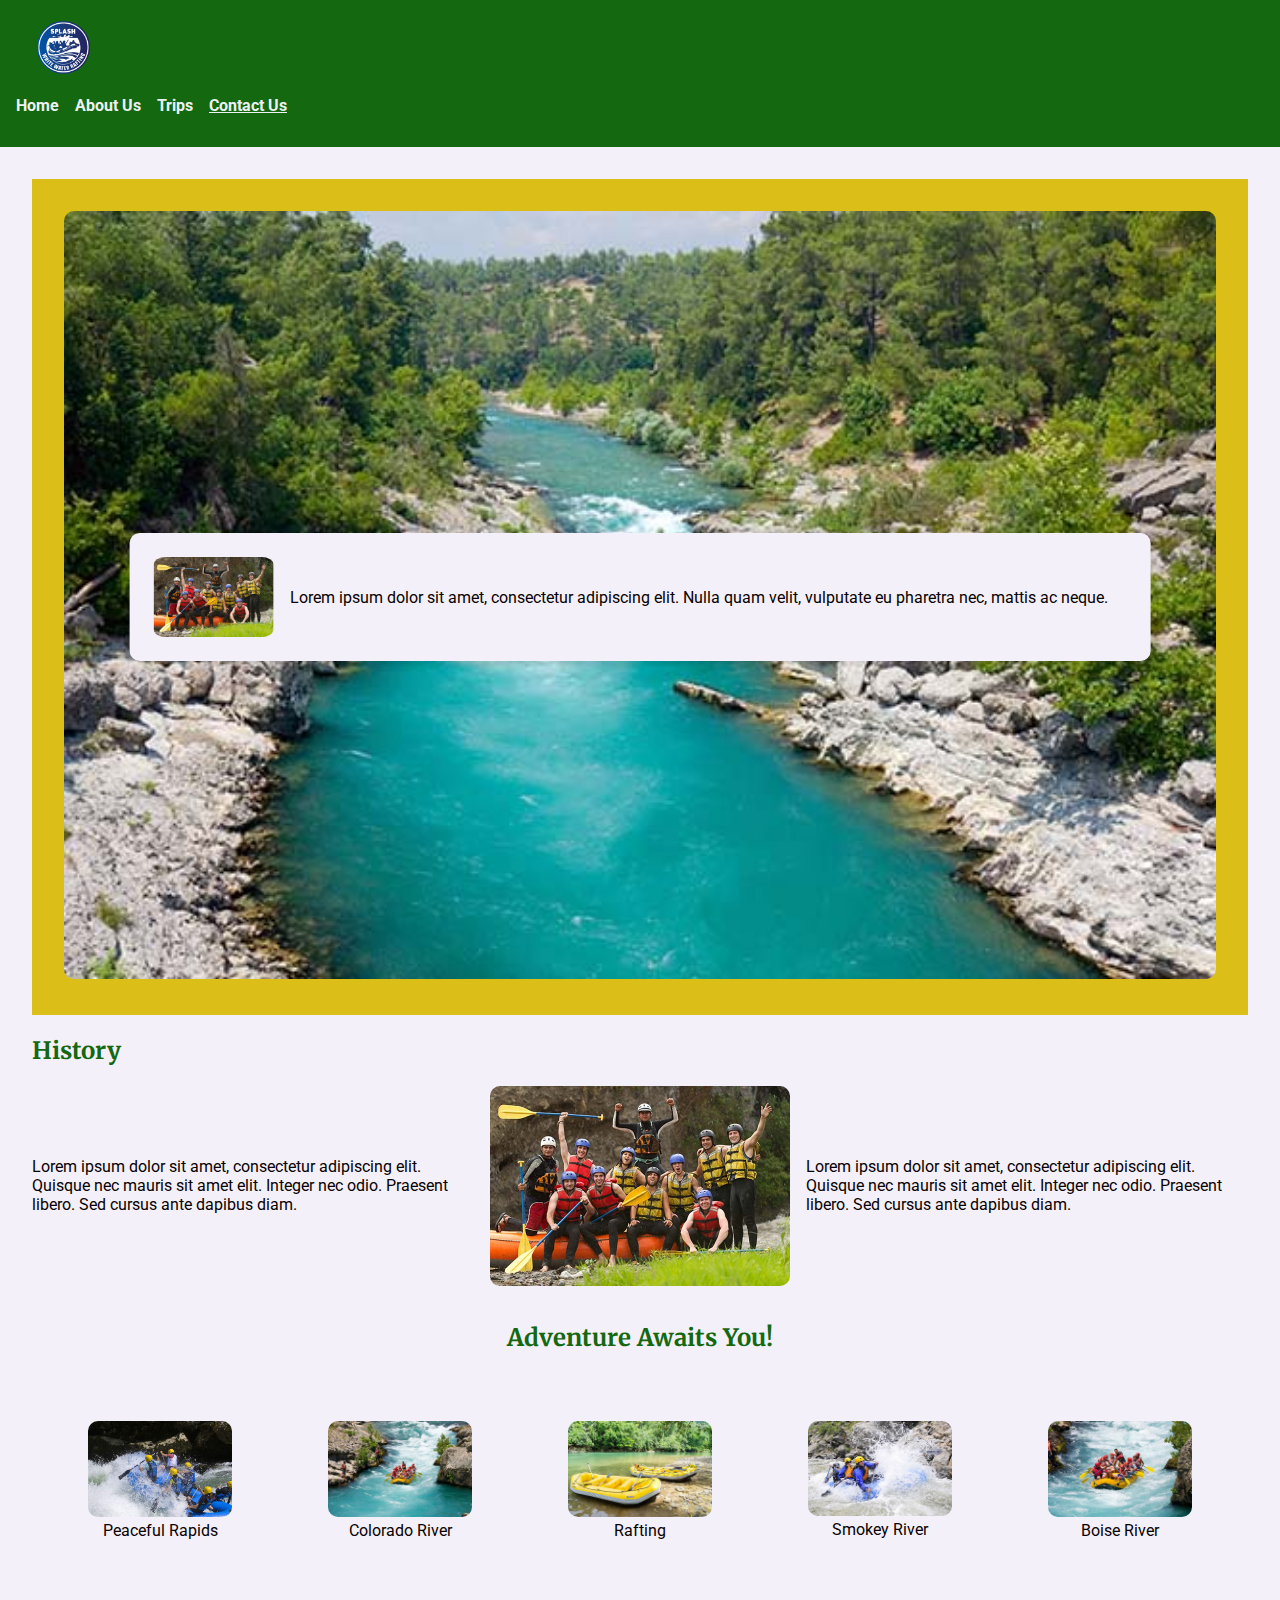
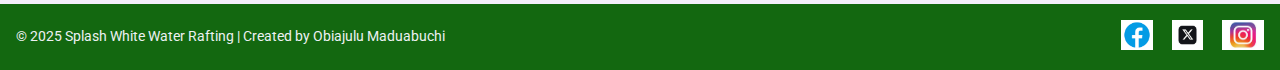
<file: wwr/about.html>
<!DOCTYPE html>
<html lang="en">
<head>
    <meta charset="UTF-8">
    <meta name="viewport" content="width=device-width, initial-scale=1.0">
    <meta name="description" content="Obiajulu Maduabuchi BYU-Idaho WDD 130 course about us page">
    <meta name="author" content="Obiajlu Maduabuchi">
    <title>About Us - Splash White Water Rafting</title>
    <!-- Google Fonts -->
    <link rel="preconnect" href="https://fonts.googleapis.com">
    <link rel="preconnect" href="https://fonts.gstatic.com" crossorigin>
    <link href="https://fonts.googleapis.com/css2?family=Merriweather:wght@400;700;900&family=Roboto:wght@400;700&display=swap" rel="stylesheet">
    <!-- CSS File -->
    <link rel="stylesheet" href="styles/rafting.css">
</head>
<body>
    <!-- Header Section -->
    <header>
        <div id="header-grid">
            <img src="./images/z-splash.png" alt="White Water Rafting Logo" id="logo">
            <nav>
                <ul>
                    <li><a href="index.html">Home</a></li>
                    <li><a href="about.html">About Us</a></li>
                    <li><a href="trips.html">Trips</a></li>
                    <li><a href="contact.html" aria-current="page">Contact Us</a></li>
                </ul>
            </nav>
        </div>
    </header>
    <!-- Main Section -->
    <main>
        <!-- Hero Section -->
        <div class="hero">
            <img src="./images/rafting1.jpg" alt="Hero Image of Rafting">
            <h1>White Water Rafting</h1>
            <article>
                <img src="./images/rafting2.jpg" alt="Happy Client">
                <p>
                    Lorem ipsum dolor sit amet, consectetur adipiscing elit. Nulla quam velit, vulputate eu pharetra nec, mattis ac neque.
                </p>
            </article>
        </div>
         <section class="history">
            <h2>History</h2>
            <div class="history-body">
               <p>Lorem ipsum dolor sit amet, consectetur adipiscing elit. Quisque nec mauris sit amet elit. Integer nec odio. Praesent libero. Sed cursus ante dapibus diam.</p>
               <img src="images/rafting8.jpg" alt="History">
               <p>Lorem ipsum dolor sit amet, consectetur adipiscing elit. Quisque nec mauris sit amet elit. Integer nec odio. Praesent libero. Sed cursus ante dapibus diam.</p>
            </div>
        </section>
        <!-- Adventure Section -->
        <section class="adventure-container">
            <div class="adventure-header">
                <h2>Adventure Awaits You!</h2>
            </div>
            <div class="adventure-item">
                <figure>
                <img src="./images/rafting3.jpg" alt="Adventure Image 1">
                <figcaption>Peaceful Rapids</figcaption>
            </figure>
            </div>
            <div class="adventure-item">
                <figure>
                <img src="./images/rafting4.jpg" alt="Adventure Image 2">
                <figcaption>Colorado River</figcaption>
            </figure>
            </div>
            <div class="adventure-item">
                 <figure>
                <img src="./images/rafting5.jpg" alt="Adventure Image 3">
                <figcaption>Rafting</figcaption>
            </figure>
            </div>
            <div class="adventure-item">
                <figure>
                <img src="./images/rafting6.jpg" alt="Adventure Image 4">
                <figcaption>Smokey River</figcaption>
            </figure>
            </div>
            <div class="adventure-item">
                <figure>
                <img src="images/rafting7.jpg" alt="Adventure Image 5">
                <figcaption>Boise River</figcaption>
            </figure>
            </div>
        </section>
    </main>
    <!-- Footer Section -->
    <footer>
        <p>&copy; 2025 Splash White Water Rafting | Created by Obiajulu Maduabuchi </p>
        <div id="social-icons">
        <a href="https://facebook.com"><img src="images/facebook_image.png" alt="Facebook"></a>
        <a href="https://twitter.com"><img src="images/x_icon.png" alt="Twitter"></a>
        <a href="https://instagram.com"><img src="images/insta_image.jpg" alt="Instagram"></a>
    </div>
    </footer>
</body>
</html>
</file>
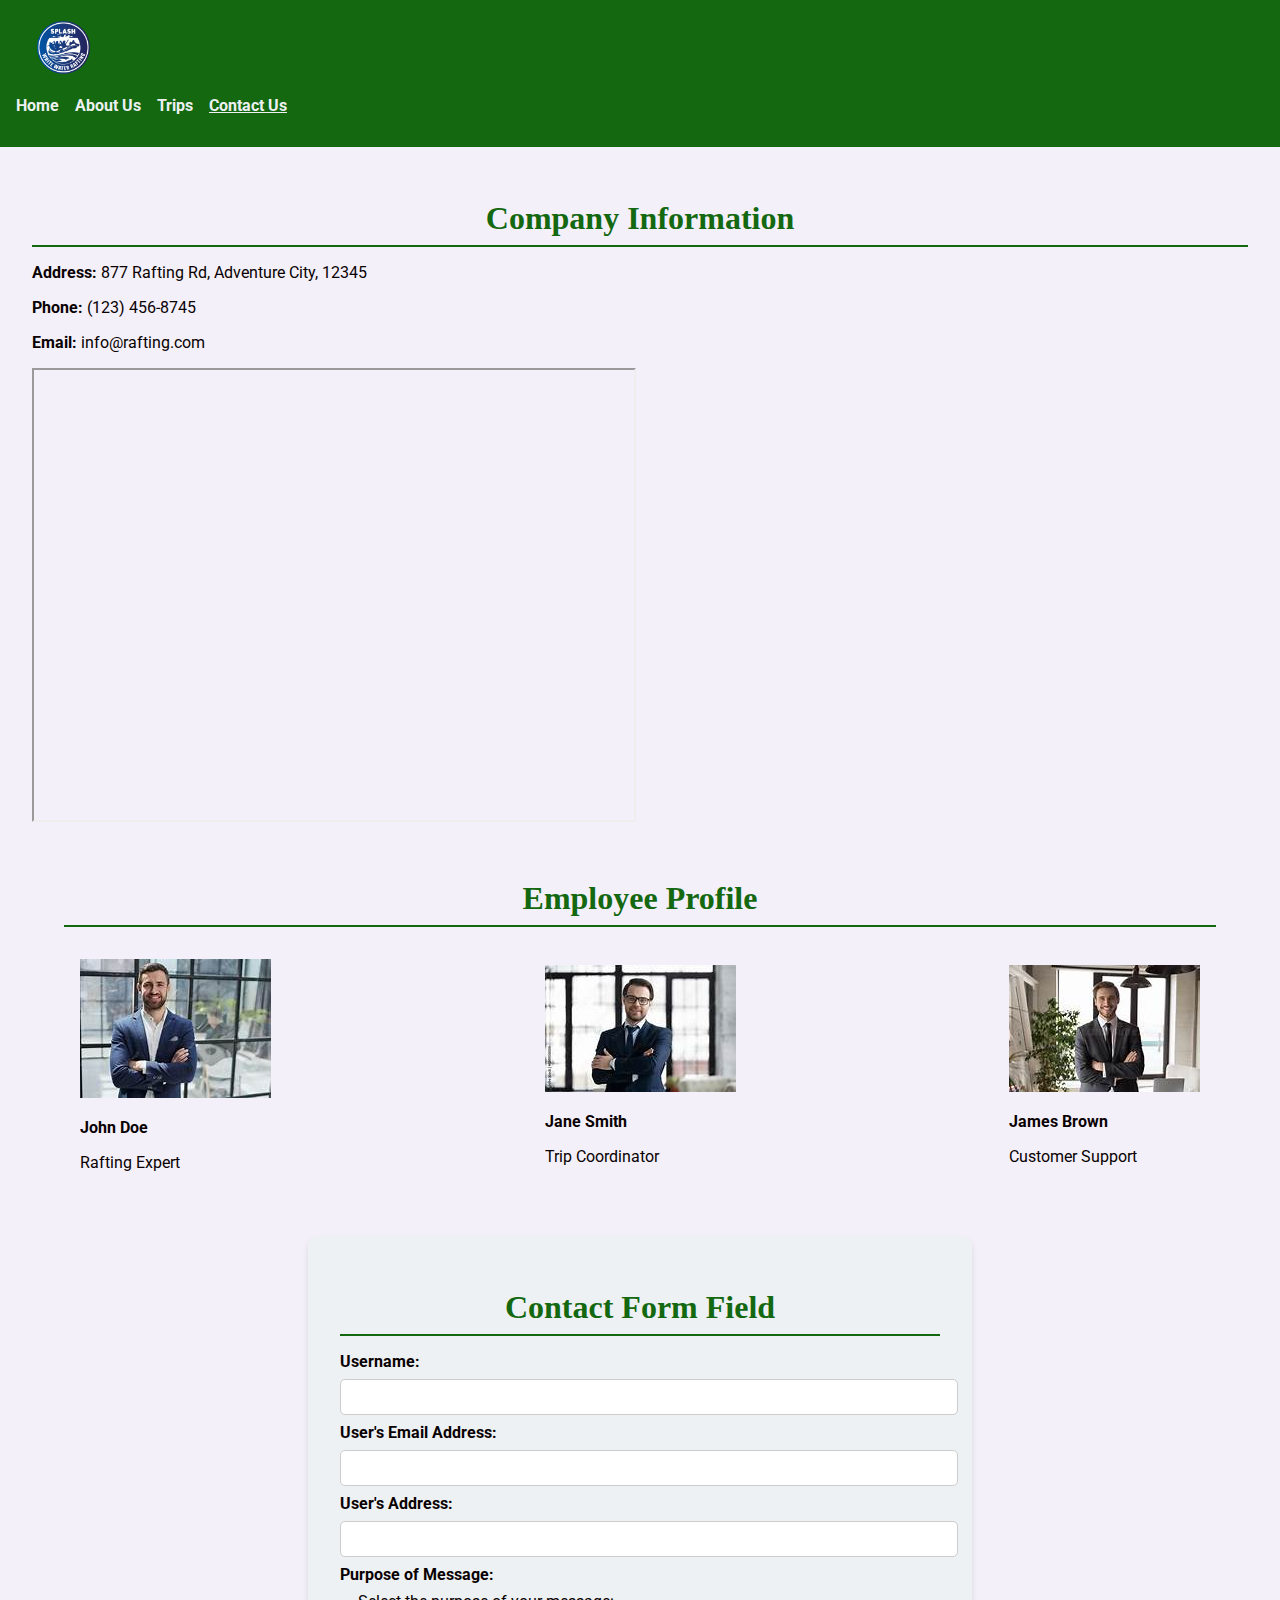
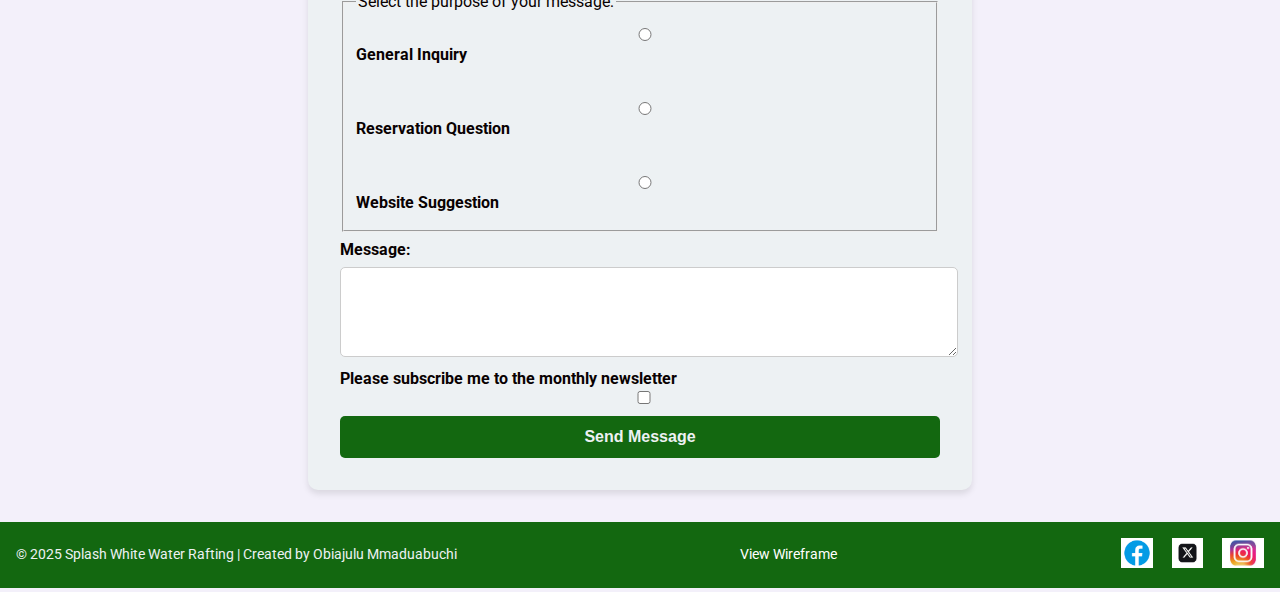
<file: wwr/contact.html>
<!DOCTYPE html>
<html lang="en">
<head>
    <meta charset="UTF-8">
    <meta name="viewport" content="width=device-width, initial-scale=1.0">
    <meta name="description" content="Contact Splash Water Rafting for inquiries, reservations, or suggestions.">
    <meta name="author" content="Obiajlu Mmaduabuchi">
    <title>Contact Us - Splash White Water Rafting</title>
    <!-- Preconnect Links -->
    <link rel="preconnect" href="https://fonts.gstatic.com" crossorigin>
    <link rel="preconnect" href="https://fonts.googleapis.com">

    <!-- Google Font Reference -->
    <link href="https://fonts.googleapis.com/css2?family=Roboto:wght@400;700&display=swap" rel="stylesheet">

    <!-- Custom Stylesheet -->
    <link rel="stylesheet" href="styles/rafting.css">
</head>
<body>
    <header>
        <div id="header-grid">
            <img src="./images/z-splash.png" alt="White Water Rafting Logo" id="logo">
            <nav>
                <ul>
                    <li><a href="index.html">Home</a></li>
                    <li><a href="about.html">About Us</a></li>
                    <li><a href="trips.html">Trips</a></li>
                    <li><a href="contact.html" aria-current="page">Contact Us</a></li>
                </ul>
            </nav>
        </div>
    </header>

    <main>
        <section class="contact-info">
            <div class="company-info">
                <h1>Company Information</h1>
                <p><strong>Address:</strong> 877 Rafting Rd, Adventure City, 12345</p>
                <p><strong>Phone:</strong> (123) 456-8745</p>
                <p><strong>Email:</strong> info@rafting.com</p>
                <div class="map">
                    <iframe src="https://www.google.com/maps/embed?pb=..." width="600" height="450" allowfullscreen="" loading="lazy"></iframe>
                </div>
            </div>

            <div class="employee-profiles">
                <h1>Employee Profile</h1>
                <div class="employees-container">
                    <div class="employee-card">
                        <img src="images/employee.jpg" alt="John Doe">
                        <p><strong>John Doe</strong></p>
                        <p>Rafting Expert</p>
                    </div>
                    <div class="employee-card">
                        <img src="images/employee_two.jpg" alt="Jane Smith">
                        <p><strong>Jane Smith</strong></p>
                        <p>Trip Coordinator</p>
                    </div>
                    <div class="employee-card">
                        <img src="images/employee_three.jpg" alt="James Brown">
                        <p><strong>James Brown</strong></p>
                        <p>Customer Support</p>
                    </div>
                </div>
            </div>

            <div class="contact-form">
                <h1>Contact Form Field</h1>
                <form action="#" method="post">
                    <label for="username">Username:</label>
                    <input type="text" id="username" name="username" required>
                    
                    <label for="email">User's Email Address:</label>
                    <input type="email" id="email" name="email" required>
                    
                    <label for="address">User's Address:</label>
                    <input type="text" id="address" name="address" required>
                    
                    <label for="general-inquiry">Purpose of Message:</label>
                    <fieldset>
                      <legend>Select the purpose of your message:</legend>
                      <label>
                          <input type="radio" name="message-purpose" value="general" id="general-inquiry">
                          General Inquiry
                      </label>
                      <br>
                      <label>
                          <input type="radio" name="message-purpose" value="reservation" id="reservation-question">
                          Reservation Question
                      </label>
                      <br>
                      <label>
                          <input type="radio" name="message-purpose" value="suggestion" id="website-suggestion">
                          Website Suggestion
                      </label>
                    </fieldset>         
                    <label for="message">Message:</label>
                    <textarea id="message" name="message" rows="4" required></textarea>
                    
                    <div class="form-footer">
                        <label for="subscribe" class="check-area">
                            Please subscribe me to the monthly newsletter
                            <input type="checkbox" id="subscribe" name="subscribe" value="yes">
                        </label>
                        <button type="submit">Send Message</button>
                    </div>
                </form>
            </div>
        </section>
    </main>

    <footer>
        <p>&copy; 2025 Splash White Water Rafting | Created by Obiajulu Mmaduabuchi</p>
        <a href="https://app.moqups.com/X5Gldw2R7hFzZBiAlWsBYLgU9DUskseB/view/page/ad64222d5">View Wireframe</a>
        <div id="social-icons">
            <a href="https://facebook.com"><img src="./images/facebook_image.png" alt="Facebook"></a>
            <a href="https://twitter.com"><img src="images/x_icon.png" alt="Twitter"></a>
            <a href="https://instagram.com"><img src="images/insta_image.jpg" alt="Instagram"></a>
        </div>
    </footer>
</body>
</html>
</file>
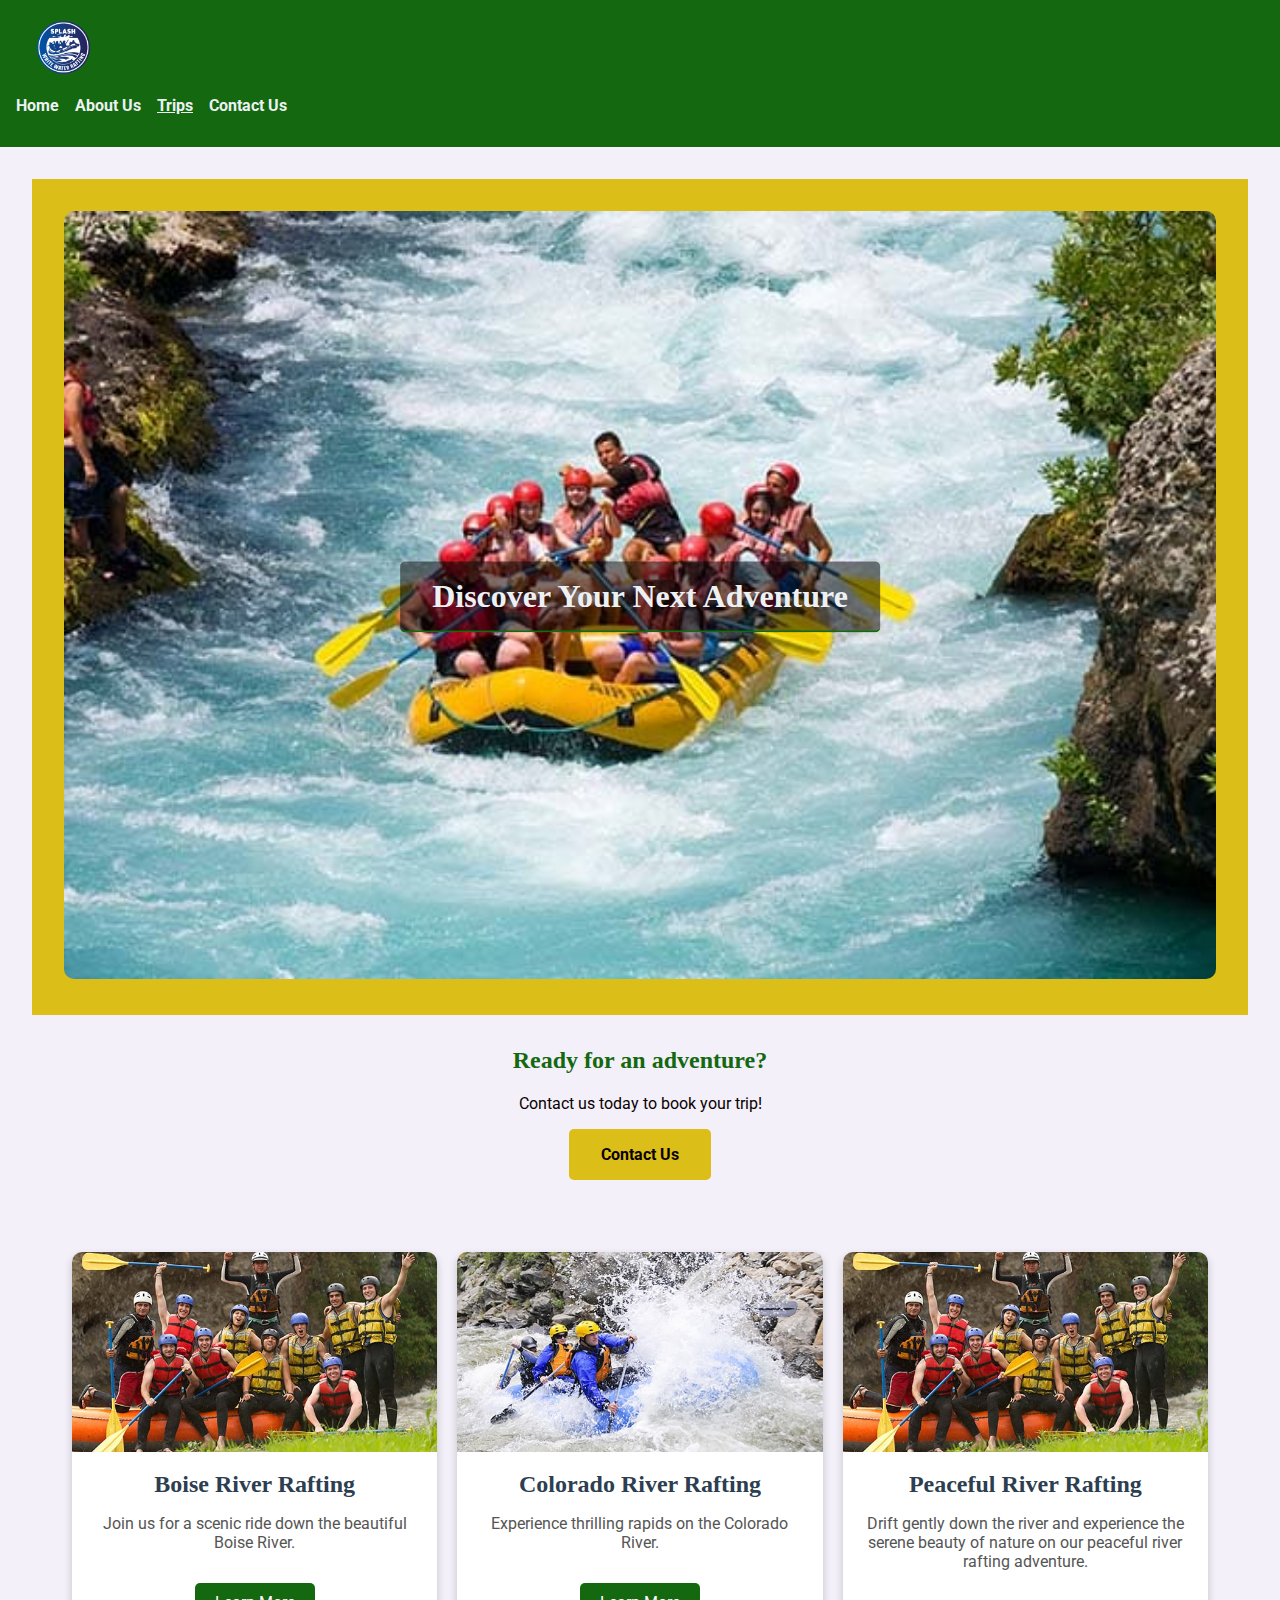
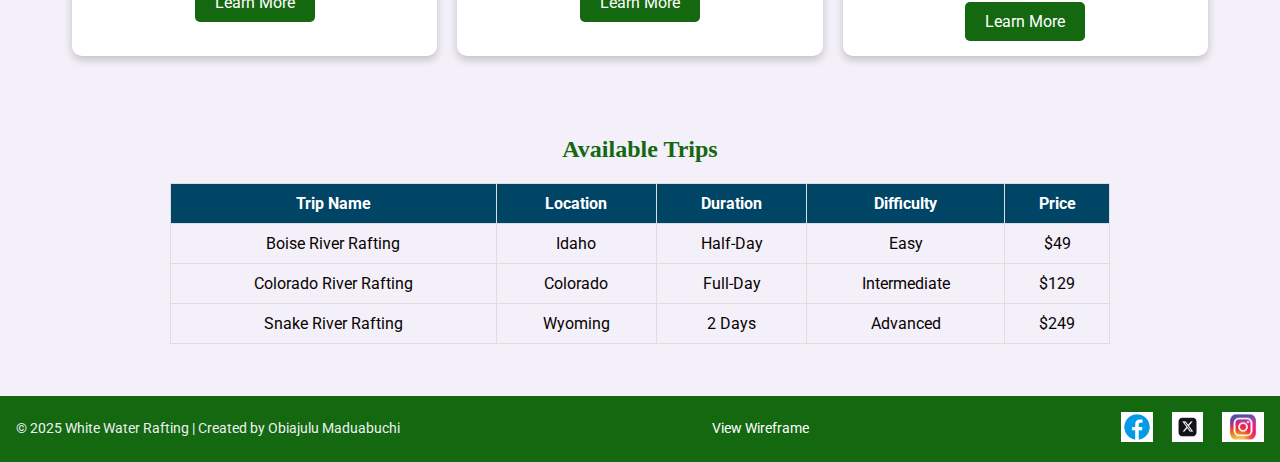
<file: wwr/trips.html>
<!DOCTYPE html>
<html lang="en">
<head>
    <meta charset="UTF-8">
    <meta name="viewport" content="width=device-width, initial-scale=1.0">
    <meta name="description" content="Explore our thrilling rafting trips!">
    <meta name="author" content="Obiajulu Maduabuchi">
    <title>Splash White Water Rafting - Trips</title>
    
    <!-- Preconnect Links -->
    <link rel="preconnect" href="https://fonts.gstatic.com" crossorigin>
    <link rel="preconnect" href="https://fonts.googleapis.com">

    <!-- Google Font Reference -->
    <link href="https://fonts.googleapis.com/css2?family=Roboto:wght@400;700&display=swap" rel="stylesheet">
    <link rel="stylesheet" href="styles/rafting.css">
</head>
<body>
    <header>
        <div id="header-grid">
            <img src="./images/z-splash.png" alt="White Water Rafting Logo" id="logo">
            <nav>
                <ul>
                    <li><a href="index.html">Home</a></li>
                    <li><a href="about.html">About Us</a></li>
                    <li><a href="trips.html" aria-current="page">Trips</a></li>
                    <li><a href="contact.html">Contact Us</a></li>
                </ul>
            </nav>
        </div>
    </header>

    <main>
        <!-- Hero Section -->
        <section class="hero">
            <img src="images/rafting7.jpg" alt="Rafting Adventure">
            <h1>Discover Your Next Adventure</h1>
        </section>

        <!-- Call to Action -->
        <section class="cta">
            <h2>Ready for an adventure?</h2>
            <p>Contact us today to book your trip!</p>
            <a href="contact.html">Contact Us</a>
        </section>

        <!-- Trip Descriptions -->
        <section class="trip-section">
            <div class="trip">
                <img src="images/rafting2.jpg" alt="Boise River">
                <h2>Boise River Rafting</h2>
                <p>Join us for a scenic ride down the beautiful Boise River.</p>
                <a href="contact.html">Learn More</a>
            </div>
            <div class="trip">
                <img src="images/rafting6.jpg" alt="Colorado River">
                <h2>Colorado River Rafting</h2>
                <p>Experience thrilling rapids on the Colorado River.</p>
                <a href="contact.html">Learn More</a>
            </div>
            <div class="trip">
                <img src="images/rafting8.jpg" alt="peaceful river">
                <h2>Peaceful River Rafting</h2>
                <p>Drift gently down the river and experience the serene beauty 
                    of nature on our peaceful river rafting adventure.</p>
                <a href="contact.html">Learn More</a>
            </div>
        </section>

        <!-- Trips Table -->
        <section class="trip-table-container">
            <h2>Available Trips</h2>
            <table class="trip-table">
                <thead>
                    <tr>
                        <th>Trip Name</th>
                        <th>Location</th>
                        <th>Duration</th>
                        <th>Difficulty</th>
                        <th>Price</th>
                    </tr>
                </thead>
                <tbody>
                    <tr>
                        <td>Boise River Rafting</td>
                        <td>Idaho</td>
                        <td>Half-Day</td>
                        <td>Easy</td>
                        <td>$49</td>
                    </tr>
                    <tr>
                        <td>Colorado River Rafting</td>
                        <td>Colorado</td>
                        <td>Full-Day</td>
                        <td>Intermediate</td>
                        <td>$129</td>
                    </tr>
                    <tr>
                        <td>Snake River Rafting</td>
                        <td>Wyoming</td>
                        <td>2 Days</td>
                        <td>Advanced</td>
                        <td>$249</td>
                    </tr>
                </tbody>
            </table>
        </section>
    </main>

    <footer>
        <p>&copy; 2025 White Water Rafting | Created by Obiajulu Maduabuchi</p>
        <a href="https://app.moqups.com/jLab7bRRtPOptjOLi2g1thv1ZWS1xfHs/edit/page/ad64222d5">View Wireframe</a>
        <div id="social-icons">
            <a href="https://facebook.com"><img src="./images/facebook_image.png" alt="Facebook"></a>
            <a href="https://twitter.com"><img src="images/x_icon.png" alt="Twitter"></a>
            <a href="https://instagram.com"><img src="images/insta_image.jpg" alt="Instagram"></a>
        </div>
    </footer>
</body>
</html>
</file>
<file: wwr/styles/rafting.css>
/* Define CSS variables for consistency */
:root {
    --primary-color: #136810;
    --secondary-color: hsl(200, 20%, 94%);
    --accent-color: #dbbe17;
    --text-color:  hsl(0, 75%, 2%);
    --background-color: hsl(258, 50%, 96%);
    --font-primary: 'Merriweather', serif;
    --font-secondary: 'Roboto', sans-serif;
}

/* General styles */
body {
    font-family: var(--font-secondary);
    color: var(--text-color);
    margin: 0;
    padding: 0;
    background-color: var(--background-color);
}

h1, h2 {
    font-family: var(--font-primary);
    color: var(--primary-color);
}

/* Header styles */
header {
    display: flex;
    justify-content: space-between;
    align-items: center;
    padding: 1rem;
    background-color: var(--primary-color);
    color: var(--secondary-color);
}

header img {
    max-height: 60px;
    margin-left: 1rem;
}

header nav ul {
    list-style: none;
    display: flex;
    gap: 1rem;
    padding: 0;
    margin-right: 1rem;
}

header nav a {
    text-decoration: none;
    color: var(--secondary-color);
    font-weight: bold;
}

header nav a[aria-current="page"] {
    text-decoration: underline;
}

/* Main content styles */
main {
    padding: 2rem;
}

/* Hero Section */
.hero {
    position: relative;
    text-align: center;
    padding: 2rem;
    background-color: var(--accent-color);
    color: var(--secondary-color);
}

.hero img {
    width: 100%;
    height: auto;
    border-radius: 10px;
}

/* Centering the article on the image */
.hero article {
    position: absolute;
    top: 50%;
    left: 50%;
    transform: translate(-50%, -50%);
    background-color: var(--background-color);
    padding: 1.5rem;
    border-radius: 10px;
    box-shadow: 0px 4px 6px rgba(0, 0, 0, 0.1);
    display: flex;
    align-items: center;
    gap: 1rem;
    width: 80%;
    max-width: 1000px;
    text-align: left;
}

.hero article img {
    max-width: 120px;
    border-radius: 10%;
}

.hero article p {
    color: var(--text-color);
    margin: 0;
}


/*HOMEPAGE CSS*/

.hero h1 {
    position: absolute;
    top: 50%;
    left: 50%;
    margin-top: 0rem;
    transform: translate(-50%, -50%);
    color: var(--secondary-color);
    background: rgba(0, 0, 0, 0.5);
    padding: 1rem 2rem;
    border-radius: 5px;
    font-size: 2rem;
}

.newsletter {
    text-align: center;
    padding: 2rem;
    background: var(--primary-color);
    color: var(--secondary-color);
    border-radius: 5px;
    margin: 2rem auto;
    max-width: 500px;
}

.newsletter h2 {
    color: var(--secondary-color);
}

.newsletter form {
    display: flex;
    flex-direction: column;
    align-items: center;
    gap: 0.8rem;
    max-width: 400px;
    margin: 0 auto;
}

.newsletter input {
    width: 80%;
    max-width: 300px;
    padding: 0.7rem;
    margin: 0.5rem 0;
    border: none;
    border-radius: 5px;
}

.newsletter button {
    padding: 0.7rem 1.5rem;
    background: var(--accent-color);
    border: none;
    border-radius: 5px;
    cursor: pointer;
    font-weight: bold;
}

.newsletter button:hover {
    background: #e6b800;
}

/*rafting info*/
.rafting-info {
    display: grid;
    grid-template-columns: repeat(auto-fit, minmax(250px, 1fr)); 
    gap: 1.5rem;
    padding: 2rem;
    text-align: center;
    justify-content: center;
}

.rafting-item {
    background: var(--secondary-color);
    padding: 1rem;
    border-radius: 10px;
    box-shadow: 0 4px 6px rgba(0, 0, 0, 0.1);
    transition: transform 0.3s ease, box-shadow 0.3s ease;
}

.rafting-item img {
    width: 100%;
    height: auto;
    border-radius: 10px;
}

.rafting-item p {
    font-weight: bold;
    color: var(--primary-color);
    margin-top: 0.7rem;
}

/* Hover effect for interactivity */
.rafting-item:hover {
    transform: translateY(-5px);
    box-shadow: 0 6px 10px rgba(0, 0, 0, 0.15);
}



/* Call to Action */
.cta {
    text-align: center;
    margin: 2rem auto;
}

.cta a {
    display: inline-block;
    padding: 1rem 2rem;
    background: var(--accent-color);
    color: var(--text-color);
    font-weight: bold;
    text-decoration: none;
    border-radius: 5px;
}

.cta a:hover {
    background: #e6b800;
}

/* Grid Layout */
.home-grid {
    display: grid;
    grid-template-columns: repeat(auto-fit, minmax(300px, 1fr));
    gap: 2rem;
    padding: 2rem;
    text-align: center;
}

.home-grid img {
    width: 100%;
    border-radius: 10px;
}




/* Trip Section - Grid Layout */
.trip-section {
    display: grid;
    grid-template-columns: repeat(auto-fit, minmax(300px, 1fr)); /* Responsive grid */
    gap: 20px;
    padding: 40px;
    justify-content: center;
}

/* Trip Card Design */
.trip {
    background: white;
    border-radius: 10px;
    overflow: hidden;
    box-shadow: 0 4px 8px rgba(0, 0, 0, 0.2);
    transition: transform 0.3s ease-in-out;
    text-align: center;
}

.trip:hover {
    transform: translateY(-5px);
}

/* Trip Images */
.trip img {
    width: 100%;
    height: 200px;
    object-fit: cover;
}

/* Trip Title */
.trip h2 {
    margin: 15px 0;
    font-size: 1.5em;
    color: #2c3e50;
}

/* Trip Description */
.trip p {
    padding: 0 15px;
    font-size: 1em;
    color: #555;
}

/* Learn More Button */
.trip a {
    display: inline-block;
    margin: 15px;
    padding: 10px 20px;
    background: var(--primary-color);
    color: white;
    text-decoration: none;
    font-size: 1em;
    border-radius: 5px;
    transition: background 0.3s ease;
}

.trip a:hover {
    background: #0056b3;
}

/* Trip Table */
.trip-table-container {
    text-align: center;
    padding: 20px;
}

.trip-table {
    width: 80%;
    margin: auto;
    border-collapse: collapse;
}

.trip-table th, .trip-table td {
    border: 1px solid #ddd;
    padding: 10px;
}

.trip-table th {
    background-color: #004466;
    color: white;
}





/* History Section */
section h1 {
    border-bottom: 2px solid var(--primary-color);
    margin-bottom: 1rem;
    padding-bottom: 0.5rem;
    text-align: center;
}

.history-body {
    display: flex;
    gap: 1rem;
    align-items: center;
    justify-content: center;
}

.history-body img {
    max-width: 300px;
    width: 100%;
    height: auto;
    border-radius: 10px; /* Optional: for better styling */
}

/* Adventure Section */
.adventure-container {
    display: grid;
    grid-template-columns: repeat(auto-fit, minmax(200px, 1fr));
    gap: 1rem;
    padding: 1rem;
}

.adventure-header {
    grid-column: 1 / -1;
    margin-bottom: 1rem;
    text-align: center;
}

.adventure-item {
    text-align: center;
}

.adventure-item img {
    max-width: 100%;
    height: auto;
    border-radius: 10px;
}

.adventure-item p {
    margin-top: 0.5rem;
    font-weight: bold;
    color: var(--primary-color);
}

/* Employee Profile Section */
.employee-profiles {
    flex-wrap: wrap;
    justify-content: center;
    gap: 2rem;
    padding: 2rem;
}

.employees-container {
    display: flex;
    justify-content: space-between;
    align-items: center;
    padding: 1rem;
}

.employee {
    text-align: center;
    max-width: 250px;
}

.employee img {
    width: 100%;
    max-width: 200px;
    height: auto;
    border-radius: 50%;
    box-shadow: 0 4px 6px rgba(0, 0, 0, 0.1);
}

.employee p {
    margin-top: 0.5rem;
    font-weight: bold;
    color: var(--primary-color);
}

/* Contact Form */
.contact-form {
    max-width: 600px;
    margin: 0 auto;
    padding: 2rem;
    background: var(--secondary-color);
    border-radius: 10px;
    box-shadow: 0px 4px 6px rgba(0, 0, 0, 0.1);
}

.contact-form label {
    display: block;
    margin: 0.5rem 0;
    font-weight: bold;
}

.contact-form input,
.contact-form textarea {
    width: 100%;
    padding: 0.5rem;
    border: 1px solid #ccc;
    border-radius: 5px;
    font-size: 1rem;
}

.contact-form select {
    width: 100%;
    padding: 0.5rem;
    border: 1px solid #ccc;
    border-radius: 5px;
    font-size: 1rem;
}

/* Checkbox styling */
.contact-form .checkbox-label {
    display: flex;
    align-items: center;
}

.contact-form input[type="checkbox"] {
    margin-right: 0.5rem; /* Adds space between checkbox and text */
}

/* Submit button styles */
.contact-form button {
    width: 100%;
    padding: 0.75rem;
    background: var(--primary-color);
    color: var(--secondary-color);
    font-size: 1rem;
    font-weight: bold;
    border: none;
    border-radius: 5px;
    cursor: pointer;
    transition: background 0.3s;
}

.contact-form button:hover {
    background: rgb(20, 50, 65)
}


/* Footer styles */
footer {
    display: flex;
    justify-content: space-between;
    align-items: center;
    padding: 1rem;
    background-color: var(--primary-color);
    color: var(--secondary-color);
    font-size: 0.9rem;
}

footer p {
    margin: 0;
}

footer a {
    margin-left: 1rem;
    text-decoration: none;
    color: white;
}

#social-icons img {
   display: inline-block;
   max-height: 30px;
   transition: transform 0.3s ease;
}

footer a img:hover {
    transform: scale(1.1);
}
</file>
